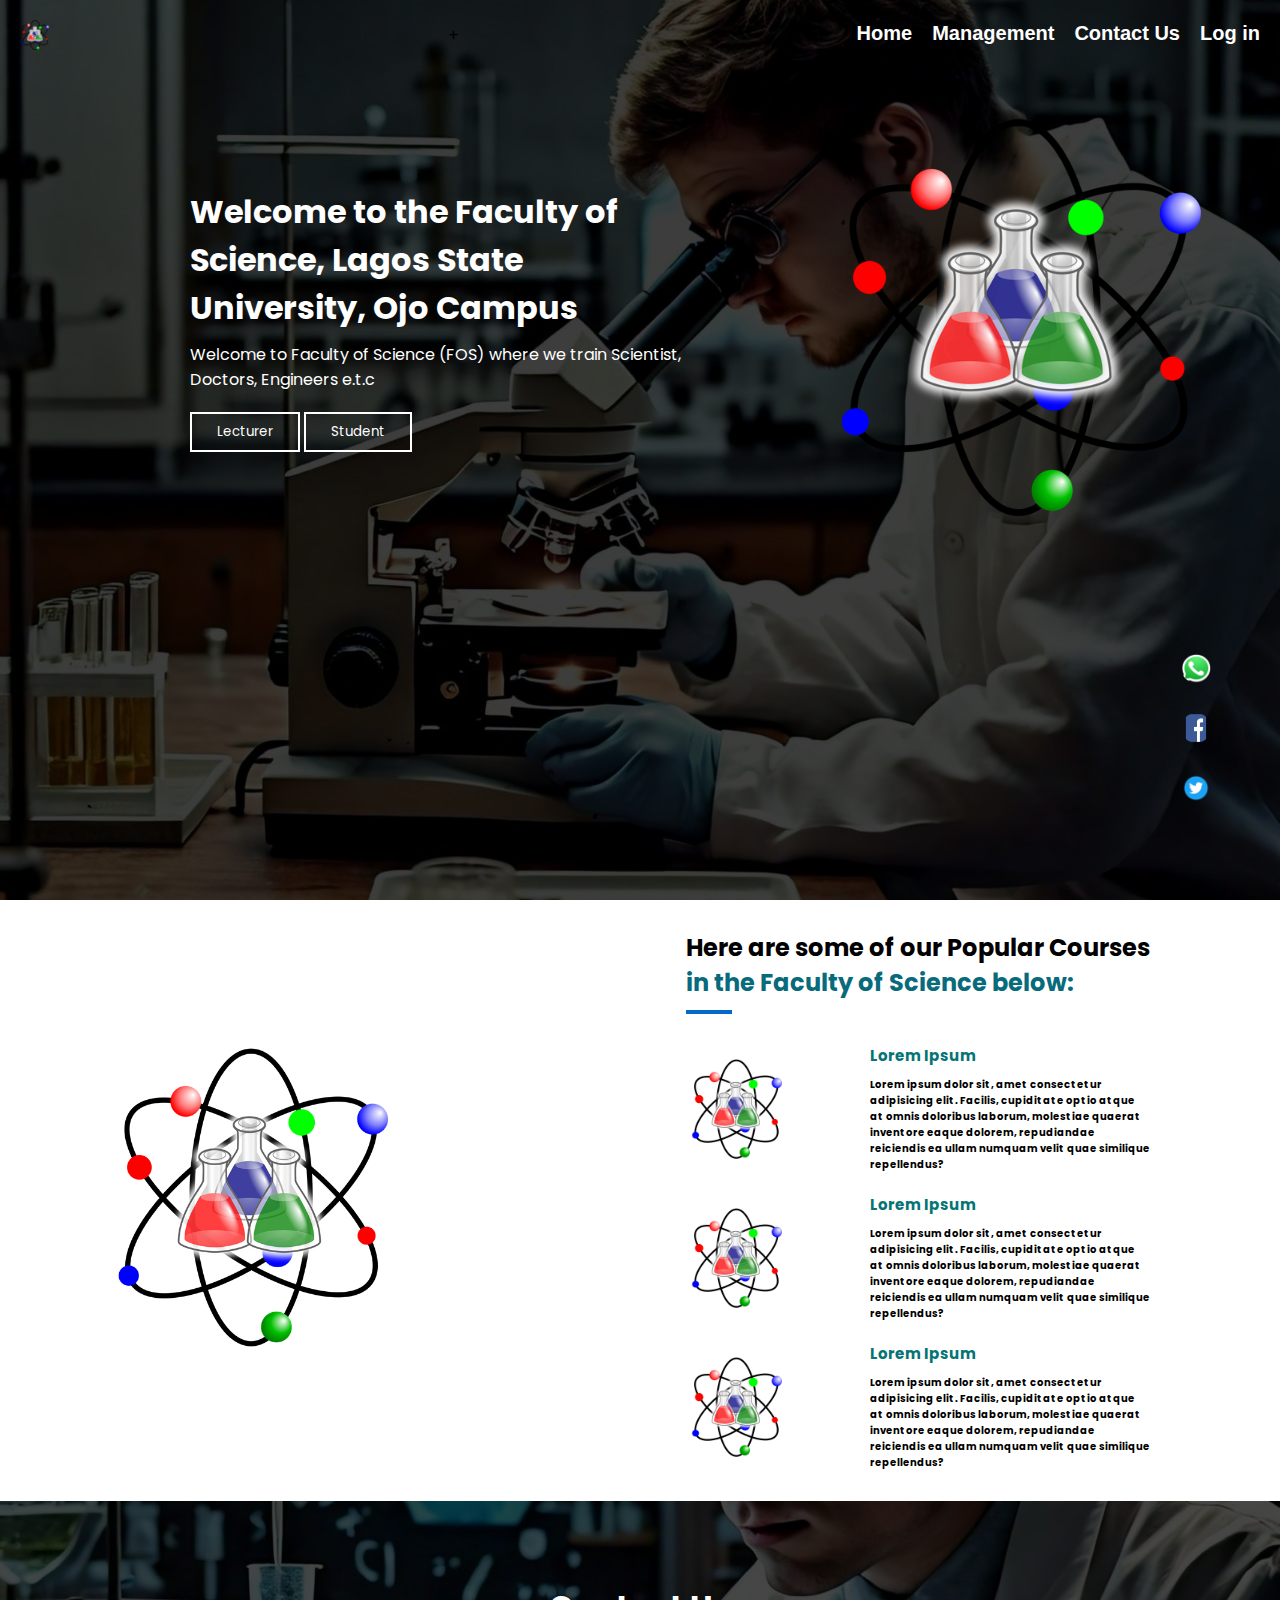
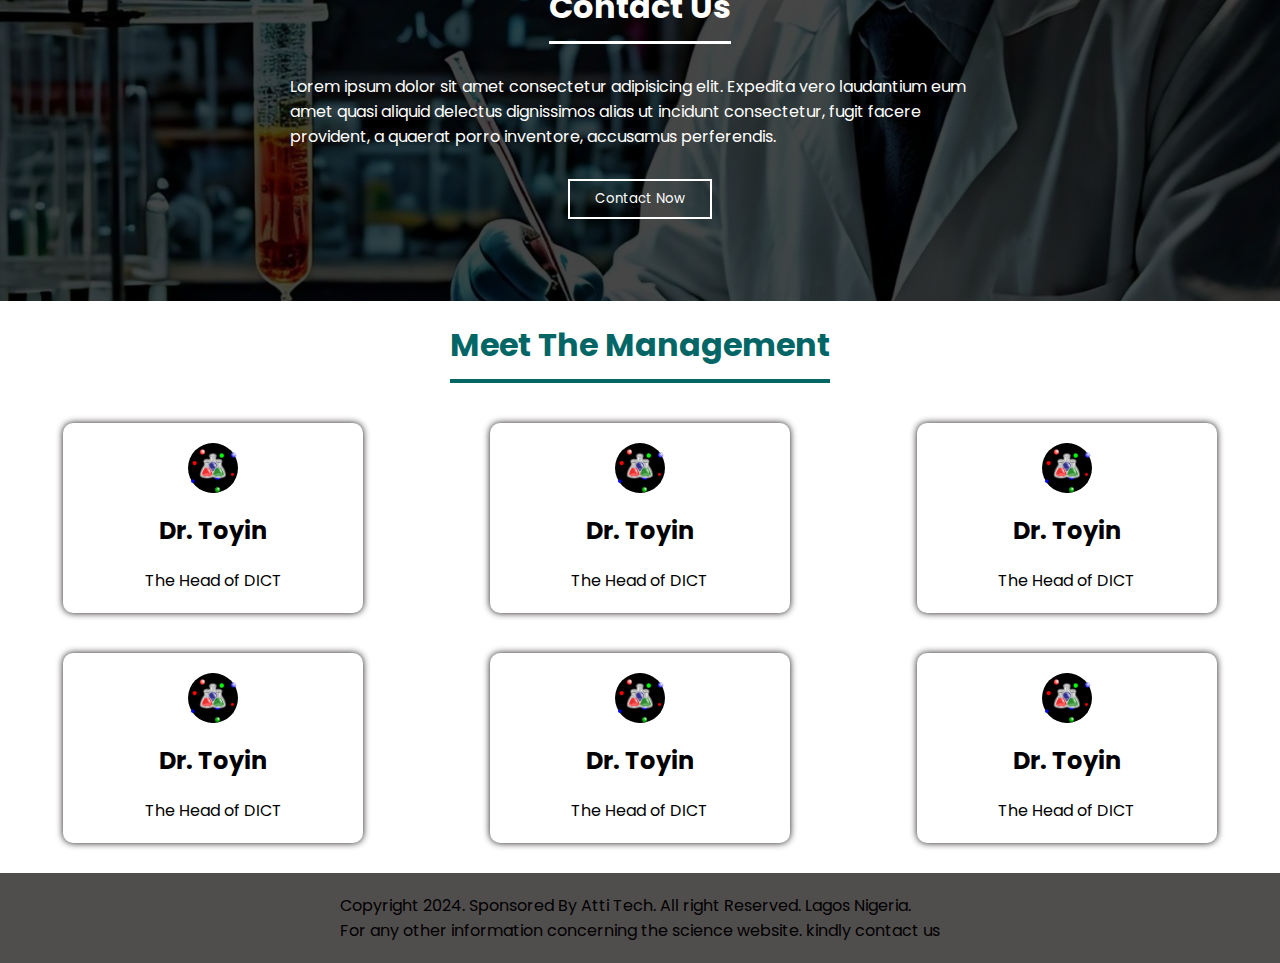
<file: index.html>
<!DOCTYPE html>
<html lang="en">
<head>
    <meta charset="UTF-8">
    <meta name="viewport" content="width=device-width, initial-scale=1.0">
    <title>LASU - Faculty of science</title>
    <link rel="stylesheet" href="style.css">
    <link rel="shortcut icon" href="images/4.png" type="image/x-icon">
    <link rel="stylesheet" href="https://cdnjs.cloudflare.com/ajax/libs/font-awesome/5.15.3/css/all.min.css">
</head>
<body>
    <!-- SIGN UP FORM -->
      <div class="bg-modal">
        <p class="close">+</p>
        <div class="container-cont">
        <div class="container">
            <input type="checkbox" id="flip">
            <div class="cover">
                
              <div class="front">
                <img src="images/1.jpg" alt="">
                <div class="text">
                  <span class="text-1">Every student has a  <br> great Talent</span>
                  <span class="text-2">Joint The Science world now!!</span>
                </div>
              </div>
              <div class="back">
                <!--<img class="backImg" src="images/backImg.jpg" alt="">-->
                <!-- <div class="text">
                  <span class="text-1">Complete miles of journey <br> with one step</span>
                  <span class="text-2">Let's get started</span>
                </div> -->
              </div>
            </div>
            <div class="forms">
                <div class="form-content">
                  <div class="login-form">
                    <div class="title">Login</div>
                  <form action="#">
                    <div class="input-boxes">
                      <div class="input-box">
                        <i class="fas fa-envelope"></i>
                        <input type="text" placeholder="Enter your matric or registeration number" required>
                      </div>
                      <div class="input-box">
                        <i class="fas fa-lock"></i>
                        <input type="password" placeholder="Enter your password" required>
                      </div>
                      <div class="text"><a href="#">Forgot password?</a></div>
                      <div class="button input-box">
                        <input type="submit" value="Submit">
                      </div>
                      <div class="text sign-up-text">Don't have an account? <label for="flip">Signup now</label></div>
                    </div>
                </form>
              </div>
                <div class="signup-form" id="sgn">
                  <div class="title">Signup</div>
                <form action="#">
                    <div class="input-boxes">
                      <div class="input-box">
                        <i class="fas fa-user"></i>
                        <input type="text" placeholder="Enter your matric or registeration number" required>
                      </div>
                      <div class="input-box">
                        <i class="fas fa-envelope"></i>
                        <input type="text" placeholder="Enter your email" required>
                      </div>
                      <div class="input-box">
                        <i class="fas fa-lock"></i>
                        <input type="password" placeholder="Enter your password" required>
                      </div>
                      <div class="button input-box">
                        <input type="submit" value="Submit">
                      </div>
                      <div class="text sign-up-text">Already have an account? <label for="flip">Login now</label></div>
                    </div>
              </form>
            </div>
            </div>
            </div>
          </div>
        </div>
      </div>
    <div class="hero">
        
    <nav class="nav">
        <img src="images/4.png" width="30" height="30">
        <p class="cancel">+</p>

        <ul>
            <li><a href="index.html">Home</a></li>
            <li><a href="#management">Management</a></li>
            <li><a href="#contact">Contact Us</a></li>
            <!-- <li><a href="#sgn" class="lgn">Sign Up</a></li> -->
            <li><a href="#" class="lgn">Log in </a></li>
        </ul>
    </nav>
<div class="hero-cont">
    <div class="ham-menu">
      <div></div>
      <div></div>
      <div></div>
    </div>
    <div class="hero-welcome-text">
        <h1>Welcome to the Faculty of Science, Lagos State University, Ojo Campus</h1>
        <p>Welcome to Faculty of Science (FOS) where we train Scientist, Doctors, Engineers e.t.c </p>
        <div class="buttons">
            <button>Lecturer</button>
            <button>Student</button>
        </div>
    </div>
    <div class="hero-img">
        <img src="images/4.png" width="400" height="400">
    </div>
</div>
</div>
<!-- Some of our Popular Website -->
<div class="popular-cont">
    <div class="course-image">
        <img src="images/4.png" width="300" height="300">
    </div>
<div class="popular-courses">
    <div class="popular-course-heading">
        <h2>Here are some of our Popular Courses <br> <span> in the Faculty of Science below: </span></h2>
        
    </div>
    

    <div class="course-flex-container">
        <div>
            <img src="images/4.png" width="100" height="100">
            <div class="course-text">
                <h2>Lorem Ipsum</h2>
                <p>Lorem ipsum dolor sit, amet consectetur adipisicing elit. Facilis, cupiditate optio atque at omnis doloribus laborum, molestiae quaerat inventore eaque dolorem, repudiandae reiciendis ea ullam numquam velit quae similique repellendus?</p>
            </div>
        </div>
        <div>
            <img src="images/4.png" width="100" height="100">
            <div class="course-text">
                <h2>Lorem Ipsum</h2>
                <p>Lorem ipsum dolor sit, amet consectetur adipisicing elit. Facilis, cupiditate optio atque at omnis doloribus laborum, molestiae quaerat inventore eaque dolorem, repudiandae reiciendis ea ullam numquam velit quae similique repellendus?</p>
            </div>
        
        </div>
        <div>
            <img src="images/4.png" width="100" height="100">
            <div class="course-text">
                <h2>Lorem Ipsum</h2>
                <p>Lorem ipsum dolor sit, amet consectetur adipisicing elit. Facilis, cupiditate optio atque at omnis doloribus laborum, molestiae quaerat inventore eaque dolorem, repudiandae reiciendis ea ullam numquam velit quae similique repellendus?</p>
            </div>
        
        </div>
    </div>
</div>
    
</div>
 <!-- Meet Us -->

 <div class="contact-us" id="contact">
    <h1>Contact Us</h1>

    <p>Lorem ipsum dolor sit amet consectetur adipisicing elit. Expedita vero laudantium eum amet quasi aliquid delectus dignissimos alias ut incidunt consectetur, fugit facere provident, a quaerat porro inventore, accusamus perferendis.

    </p>
    <button>Contact Now</button>
 </div>
 
 <!-- meet the Management -->
 <div class="management" id="management">
    <div>
        <h1>Meet The Management</h1>
    </div>
    <div class="management-staff">
        <div class="each-management-staff">
            <div class="management-image">
                <img src="images/4.png" width="50" height="50">
                
            </div>
            <h2>Dr. Toyin</h2>
                <p>The Head of DICT</p>
        </div>
        <div class="each-management-staff">
            <div class="management-image">
                <img src="images/4.png" width="50" height="50">
                
            </div>
            <h2>Dr. Toyin</h2>
                <p>The Head of DICT</p>
        </div>
        <div class="each-management-staff">
            <div class="management-image">
                <img src="images/4.png" width="50" height="50">
                
            </div>
            <h2>Dr. Toyin</h2>
                <p>The Head of DICT</p>
        </div>
    </div>
    <div class="management-staff">
        <div class="each-management-staff">
            <div class="management-image">
                <img src="images/4.png" width="50" height="50">
                
            </div>
            <h2>Dr. Toyin</h2>
                <p>The Head of DICT</p>
        </div>
        <div class="each-management-staff">
            <div class="management-image">
                <img src="images/4.png" width="50" height="50">
                
            </div>
            <h2>Dr. Toyin</h2>
                <p>The Head of DICT</p>
        </div>
        <div class="each-management-staff">
            <div class="management-image">
                <img src="images/4.png" width="50" height="50">
                
            </div>
            <h2>Dr. Toyin</h2>
                <p>The Head of DICT</p>
        </div>
    </div>
 </div>
   <div class="social-media-cont">
    <div class="whats">
        <a href=""><img src="images/whatsapp.png" width="30" height="30"></a>
    </div>
    <div class="face">
        <a href=""><img src="images/facebook.png" width="30" height="30"></a>
    </div>
    <div class="twitter">
        <a href=""><img src="images/twitter.png" width="30" height="30"></a>
    </div>
   </div>
 <!-- footer -->
 <footer>
    <p>Copyright 2024. Sponsored By Atti Tech. All right Reserved. Lagos Nigeria.</p>
    <p>For any other information concerning the science website. kindly contact us</p>
 </footer>


 <script src="script.js"></script>
</body>
</html>
</file>
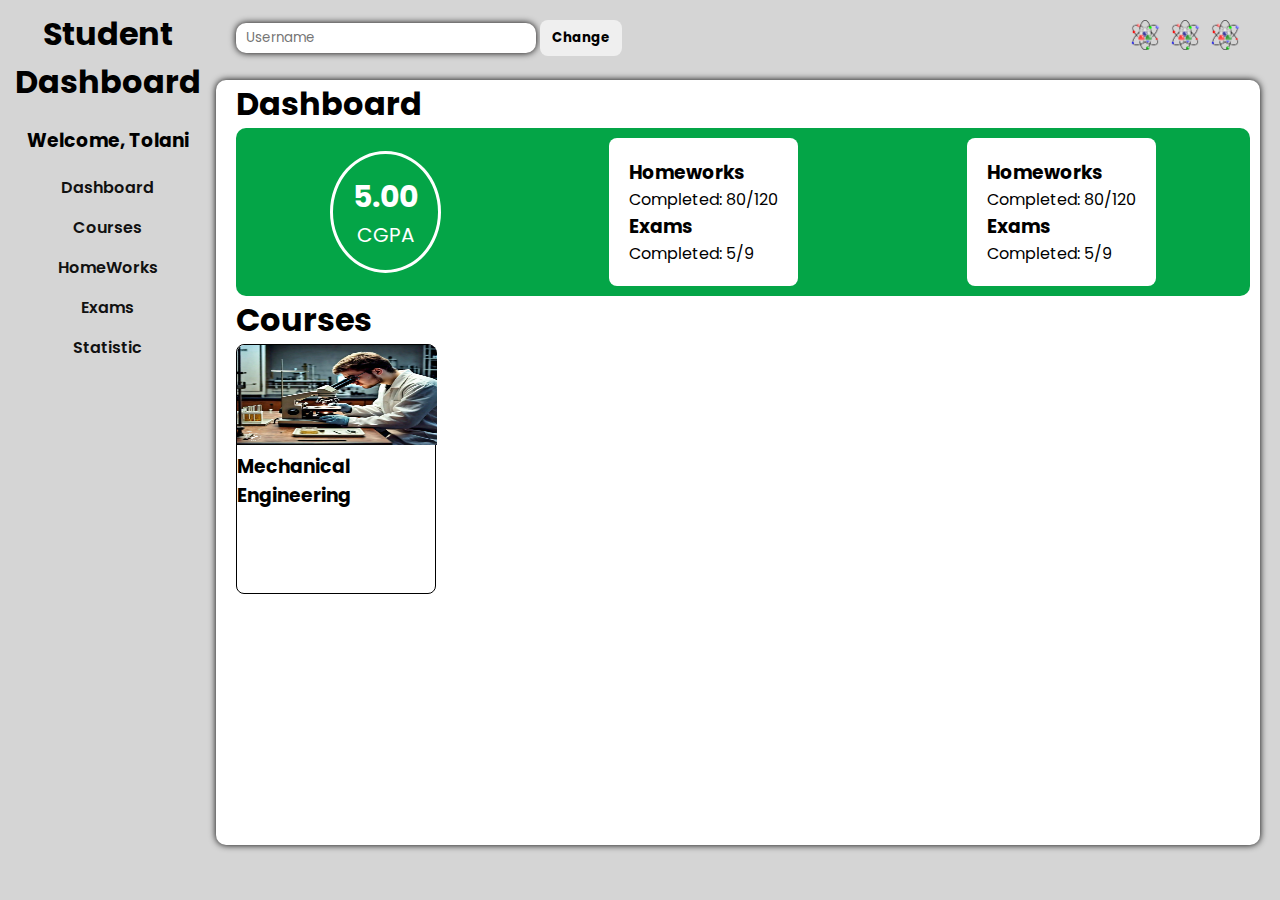
<file: user.html>
<!DOCTYPE html>
<html lang="en">
<head>
    <meta charset="UTF-8">
    <meta name="viewport" content="width=device-width, initial-scale=1.0">
    <title>Student Dashboard</title>
    <link rel="stylesheet" href="style.css">
</head>
<body>
    <div class="body-cont">
        <div class="side-nav">
            <h1>Student Dashboard</h1>
            <h3>Welcome, <span class="input">Tolani</span></h3> 
    
            <ul>
                <li><a href="#">Dashboard</a></li>
                <li><a href="#">Courses</a></li>
                <li><a href="#">HomeWorks</a></li>
                <li><a href="#">Exams</a></li>
                <li><a href="#">Statistic</a></li>
                <!-- <li><a href="#">Dashboard</a></li> -->
            </ul>
        </div>
        <div class="top-nav-cont">

        
        <div class="top-nav">
            <div class="input-username">
                <input type="text" placeholder="Username"> 
            <button>Change</button>
            </div>
             <ul>
                <li><img src="images/4.png" width="30" height="30"></li>
                <li><img src="images/4.png" width="30" height="30"></li>
                <li><img src="images/4.png" width="30" height="30"></li>
             </ul>
             
        </div>
        <div class="dashboard">
            <h1>Dashboard</h1>
            <div class="dashboard-dash">
                <div class="circle"> 
                    <h2>5.00</h2>
                    <p>CGPA</p>
                </div>
                <div class="square">
                    <div class="home">
                        <h3>Homeworks</h3>
                    <p>Completed: 80/120</p>
                    </div>
                    <div class="exam">
                        <h3>Exams</h3>
                    <p>Completed: 5/9</p>
                    </div>
                </div>
                <div class="square">
                    <div class="home">
                        <h3>Homeworks</h3>
                    <p>Completed: 80/120</p>
                    </div>
                    <div class="exam">
                        <h3>Exams</h3>
                    <p>Completed: 5/9</p>
                    </div>
                </div>
            </div>
            <div class="courses">
                <h1>Courses</h1>
                <div class="courses-img-box">
                    <div class="img">
                        <img src="images/2.jpg" width="200" height="100">

                    </div>
                    <h3>Mechanical Engineering</h3>
                </div>
            </div>
        </div>
        </div>
    </div>
</body>
</html>
</file>
<file: style.css>
/* Google Font Link */
@import url('https://fonts.googleapis.com/css2?family=Poppins:wght@200;300;400;500;600;700&display=swap');
*{
    padding: 0;
    margin: 0;
    box-sizing: border-box;
    font-family: "Poppins" , sans-serif;
}
body{
    min-height: 100vh;
    scroll-behavior: smooth;
}
nav{
    display: flex;
    justify-content: space-between;
    align-content: center;
    align-items: center;
    padding: 20px;
    
    
}
nav ul{
    display: flex;
    flex-direction: row;
    justify-content: flex-end;
    gap: 20px;
}
nav ul li{
    /* gap: 10px; */
    list-style: none;
}
nav ul li a{
    text-decoration: none;
    color: #fff;
    font-size: 20px;
    font-weight: bold;
    font-family: 'Gill Sans', 'Gill Sans MT', Calibri, 'Trebuchet MS', sans-serif;

}
nav ul li a::after{
    content: "";
    display: block;
    width: 0%;
    height: 2px;
    background-color: #fff;
    transition: all 300ms ease-in-out;
}
nav ul li a:hover::after{
    width: 110%;
}
/* SIGN YUP FORM */
.bg-modal{
    position: absolute;
    z-index: 5;
    right: 0;
    background-color: #000000e8;
    height: 100vh;
    width: 100vw;
    display: none;
    justify-content: center;
    align-items: center;
    align-content: center;
}
.close{
    color: #fff;
    font-size: 53px;
    position: absolute;
    top: 0;
    right: 0;
    transform: rotate(45deg);
    z-index: 500;
    cursor: pointer;
}
/* .container-cont{
    min-height: 100vh;
    display: flex;
    align-items: center;
    justify-content: center;
    background: #7d2ae8;
    padding: 30px;
    height: 60vh;

  } */
  .container{
    position: relative;
    max-width: 850px;
    width: 300%;
    background: #fff;
    padding: 40px 30px;
    box-shadow: 0 5px 10px rgba(0,0,0,0.2);
    perspective: 2700px;
    opacity: 0;
    animation: formanime 3s ease forwards;
  }
  @keyframes formanime {
    from{
        opacity: 0;
    }
    to{
       opacity: 1;
    }
    
  }
  .container .cover{
    position: absolute;
    top: 0;
    left: 50%;
    height: 100%;
    width: 50%;
    z-index: 98;
    transition: all 1s ease;
    transform-origin: left;
    transform-style: preserve-3d;
  }
  .container #flip:checked ~ .cover{
    transform: rotateY(-180deg);
  }
   .container .cover .front,
   .container .cover .back{
    position: absolute;
    top: 0;
    left: 0;
    height: 100%;
    width: 100%;
  }
  .cover .back{
    transform: rotateY(180deg);
    backface-visibility: hidden;
  }
  .container .cover::before,
  .container .cover::after{
    content: '';
    position: absolute;
    height: 100%;
    width: 100%;
    background: #7d2ae8;
    opacity: 0.5;
    z-index: 12;
  }
  .container .cover::after{
    opacity: 0.3;
    transform: rotateY(180deg);
    backface-visibility: hidden;
  }
  .container .cover img{
    position: absolute;
    height: 100%;
    width: 100%;
    object-fit: cover;
    z-index: 10;
  }
  .container .cover .text{
    position: absolute;
    z-index: 130;
    height: 100%;
    width: 100%;
    display: flex;
    flex-direction: column;
    align-items: center;
    justify-content: center;
  }
  .cover .text .text-1,
  .cover .text .text-2{
    font-size: 26px;
    font-weight: 600;
    color: #fff;
    text-align: center;
  }
  .cover .text .text-2{
    font-size: 15px;
    font-weight: 500;
  }
  .container .forms{
    height: 100%;
    width: 100%;
    background: #fff;
  }
  .container .form-content{
    display: flex;
    align-items: center;
    justify-content: space-between;
  }
  .form-content .login-form,
  .form-content .signup-form{
    width: calc(100% / 2 - 25px);
  }
  .forms .form-content .title{
    position: relative;
    font-size: 24px;
    font-weight: 500;
    color: #333;
  }
  .forms .form-content .title:before{
    content: '';
    position: absolute;
    left: 0;
    bottom: 0;
    height: 3px;
    width: 25px;
    background: #7d2ae8;
  }
  .forms .signup-form  .title:before{
    width: 20px;
  }
  .forms .form-content .input-boxes{
    margin-top: 30px;
  }
  .forms .form-content .input-box{
    display: flex;
    align-items: center;
    height: 50px;
    width: 100%;
    margin: 10px 0;
    position: relative;
  }
  .form-content .input-box input{
    height: 100%;
    width: 100%;
    outline: none;
    border: none;
    padding: 0 30px;
    font-size: 16px;
    font-weight: 500;
    border-bottom: 2px solid rgba(0,0,0,0.2);
    transition: all 0.3s ease;
  }
  .form-content .input-box input:focus,
  .form-content .input-box input:valid{
    border-color: #7d2ae8;
  }
  .form-content .input-box i{
    position: absolute;
    color: #7d2ae8;
    font-size: 17px;
  }
  .forms .form-content .text{
    font-size: 14px;
    font-weight: 500;
    color: #333;
  }
  .forms .form-content .text a{
    text-decoration: none;
  }
  .forms .form-content .text a:hover{
    text-decoration: underline;
  }
  .forms .form-content .button{
    color: #fff;
    margin-top: 40px;
  }
  .forms .form-content .button input{
    color: #fff;
    background: #7d2ae8;
    border-radius: 6px;
    padding: 0;
    cursor: pointer;
    transition: all 0.4s ease;
  }
  .forms .form-content .button input:hover{
    background: #5b13b9;
  }
  .forms .form-content label{
    color: #5b13b9;
    cursor: pointer;
  }
  .forms .form-content label:hover{
    text-decoration: underline;
  }
  .forms .form-content .login-text,
  .forms .form-content .sign-up-text{
    text-align: center;
    margin-top: 25px;
  }
  .container #flip{
    display: none;
  }
  @media (max-width: 730px) {
    .container .cover{
      display: none;
    }
    .form-content .login-form,
    .form-content .signup-form{
      width: 100%;
    }
    .form-content .signup-form{
      display: none;
    }
    .container #flip:checked ~ .forms .signup-form{
      display: block;
    }
    .container #flip:checked ~ .forms .login-form{
      display: none;
    }
  }
/* sign up form ends */
.hero{
    background-color: rgba(0, 0, 0, 0.76);
    min-height: 100vh;
}
.hero::before{
    content: "";
    position: absolute;
    width: 100%;
    min-height: 100vh;
    background-image: url(images/2.jpg);
    background-size: cover;
    background-position: center;
    background-repeat: no-repeat;
    /* filter: blur(5px); */
    z-index: -1;
}
.hero-cont{
    display: flex;
    flex-direction: row;
    justify-content: space-around;
    align-content: center;
    align-items: center;
    min-height: 500px;
    /* border: 1px solid white; */
}
.hero-welcome-text{
    /* margin: 200px 200px 200px 50px; */
    color: #fff;
    max-width: 500px;
}
.hero-welcome-text p{
    margin-top: 10px;
}
.hero-cont button{
    margin-top: 20px;
    background-color: transparent;
    border: 2px solid white;
    color: white;
    padding: 8px 25px;
    cursor: pointer;
}
.hero-img img{
    animation: heroanime 10s ease infinite;
}
@keyframes heroanime {
    0%{
        margin-top: 70px;
    }
    25%{
        margin-top: 0;
    }
    75%{
      margin-top: 70px;
    }
    100%{
      margin-top: 0;
    }
}
.popular-cont{
    display: flex;
    flex-direction: row;
    justify-content: space-between;
    align-items: center;
    align-content: center;
    /* border: 1px solid; */
    padding-right: 100px;
    padding-left: 100px;
}
.popular-courses{
    margin: 30px 30px 30px 150px;
}
.popular-courses span{
    color: rgb(8, 107, 124);
}
.popular-courses span::after{
    content: "";
    display: block;
    width: 10%;
    height: 4px;
    background-color: rgb(4, 106, 202);
    margin-top: 10px;
}
.course-flex-container{
    display: flex;
    flex-direction: column;
    justify-content: space-around;
    align-items: left;
    align-content: center;
    max-width: 500px;
    gap: 20px;
    margin-top: 30px;
}

.course-flex-container div{
    display: flex;
    flex-direction: row;
    justify-content: space-between;
    align-content: center;
    align-items: center;
}
.course-flex-container div .course-text{
    display: flex;
    flex-direction: column;
    max-width: 300px;
    align-items: flex-start;
    align-content: flex-start;
    justify-content: flex-start;
    /* border: 1px solid; */
    font-family: 'Trebuchet MS', 'Lucida Sans Unicode', 'Lucida Grande', 'Lucida Sans', Arial, sans-serif;
    font-size: 10px;
    font-weight: bold;
    padding-left: 20px;
}
.course-flex-container div .course-text h2{
    color: rgb(5, 116, 116);
    margin-bottom: 10px;
}
/* contact us section */

.contact-us{
    background-color: rgba(0, 0, 0, 0.726);
    height: 400px;
    color: white;
    display: flex;
    gap: 30px;
    flex-direction: column;
    justify-content: center;
    align-items: center;
    align-content: center;
    font-family: 'Segoe UI', Tahoma, Geneva, Verdana, sans-serif;
}
.contact-us::before{
    content: "";
    position: absolute;
    width: 100%;
    min-height: 400px;
    background-image: url(images/3.jpg);
    background-size: cover;
    background-position: center;
    background-repeat: no-repeat;
    /* filter: blur(5px); */
    z-index: -1;
}
.contact-us h1{
    color: white;
}
.contact-us h1::after{
    content: "";
    display: block;
    width: 100%;
    height: 3px;
    background-color: white;
    margin-top: 10px;
}
.contact-us p{
    max-width: 700px;
    /* margin-top: 10px; */
}
.contact-us button{
    background-color: transparent;
    border: 2px solid white;
    color: white;
    padding: 8px 25px;
    cursor: pointer;
}
/* Management  */
.management{
    display: flex;
    flex-direction: column;
    justify-content: space-around;
    align-items: center;
    /* align-content: center; */
    margin-top: 20px;
    /* border: 1px solid; */
}
.management h1{
    color: rgb(3, 102, 102);
    /* margin-bottom: 20px; */
}
.management h1::after{
    content: "";
    display: block;
    width: 100%;
    height: 4px;
    background-color: rgb(3, 102, 102);
    margin-top: 10px;
}
.management-staff{
    display: flex;
    flex-direction: row;
    /* gap: 30px; */
    width: 100%;
    justify-content: space-around;
    margin-top: 30px;
    /* border: 1px solid; */
}
.each-management-staff{
    display: flex;
    flex-direction: column;
    gap: 20px;
    justify-content: center;
    align-items: center;
    align-content: center;
    border-radius: 10px;
    box-shadow: 0px 0px 7px rgb(29, 22, 22);
    padding: 20px;
    margin-top: 10px;
    width: 300px;
}
.management-image{
    background-color: black;
    border-radius: 50%;
    height: 50px;
    width: 50px;
}
.social-media-cont{
    display: flex;
    flex-direction: column;
    align-self: center;
    align-content: center;
    position: fixed;
    bottom: 10%;
    right: 5%;
    /* margin-right: 30px; */
    /* right: 75%; */
    gap: 20px;
}
.social-media-cont img{
    cursor: pointer;
    border-radius: 50%;
}
.social-media-cont div{
    /* background-color: black; */
    height: 40px;
    width: 40px;
    border-radius: 50%;
    display: flex;
    justify-content: center;
    align-items: end;
    align-content: end;
}
Rotating Images
.rotate-img{
    position: absolute;
    top: 50%;
    left: 50%;
    transform: translate(-50%, -50%);
    display: block;
    animation: myanime 7s forwards infinite;
}
@keyframes myanime {
    0%{
        transform: rotate(0deg);
    }
    25%{
        /* transform: rotate(90deg); */
    }
    75%{
        /* transform: rotate(180deg); */
    }
    100%{
        transform: rotate(360deg);
    }
}
footer{
    margin-top: 30px;
    display: grid;
    place-content: center;
    background-color: #504d4d;
    padding: 20px;
    /* width: 100vw; */
}










@media (max-width: 900px) {
  nav{
    /* margin-top: 50px; */
    display: none;
    flex-direction: column;
    justify-content: space-around;
    /* gap: 20px; */
    background-color: black;
    height: 100vh;
    width: 100vw;
    position: absolute;
    z-index: 999;
    animation: mobile 3s ease alternate;
  }
  @keyframes mobile {
    from{
      opacity: 0;
    }
    to{
      opacity: 1;
    }
  }

  nav ul{
    display: flex;
    flex-direction: column;
  }
  .cancel{
    transform: rotate(45deg);
    font-size: 53px;
    color: #fff;
    position: absolute;
    top: 10px;
    right: 10px;
  }
  .hero-cont{
    min-height: 100vh;
    display: flex;
    flex-direction: column-reverse;
    justify-content: center;
    align-items: center;
    align-content: center;
    border: 1px solid;
  }
  .hero-img img{
    width: 100px;
    height: 100px;
    animation: heroanime 10s ease infinite;

  }
@keyframes heroanime {
    0%{
        margin-left: 70px;
        /* transform: rotate(45deg); */
    }
    25%{
        margin-left: 0;
    }
    75%{
      margin-left: 70px;
    }
    100%{
      margin-left: 0;
      /* transform: rotate(360deg); */
    }
}

  .popular-cont{
    display: flex;
    flex-direction: column;
    justify-content: center;
    align-items: center;
    align-content: center;
  }
   .management-staff{
    display: flex;
    flex-direction: column;
    justify-content: center;
    align-items: center;
    align-content: center;
   }
   .contact-us{
    display: flex;
    flex-direction: column;
    justify-content: center;
    align-items: center;
    align-content: center;
    padding-left: 40px;
    text-align: center;
   }
   .ham-menu{
    display: flex;
    flex-direction: column;
    gap: 2px;
    width: 20px;
    height: 20px;
    position: absolute;
    top: 20px;
    right: 20px;
    cursor: pointer;
    z-index: 200;
   }
   .ham-menu div{
    background-color: #fff;
    height: 10px;
    width: 25 px;
    border-radius: 5px;
    cursor: pointer;
   }
}




/* User admin page  */
.body-cont{
  display: flex;
  flex-direction: row;
  justify-content: space-between;
  /* align-items: center; */
  align-content: center;
  background-color: #d5d5d5;
}
.side-nav{
  padding: 10px;
  display: flex;
  flex-direction: column;
  justify-content: flex-start;
  align-items: center;
  align-content: center;
  text-align: center;
  gap: 20px;
  width: 20%;
  height: 100vh;
  background-color: #d5d5d5;
}
.side-nav ul{
  display: flex;
  flex-direction: column;
  align-items: left;
  align-content: center;
  justify-content: space-between;
  gap: 15px;
}
.side-nav ul li{
  list-style: none;
}
.side-nav ul li a{
  text-decoration: none;
  color: #111111;
  font-weight: 600;
}
.top-nav-cont{
  display: flex;
  flex-direction: column;
  /* border: 1px solid; */
  width: 100%;
  padding: 0 20px 20px 0;
}
.top-nav{
  display: flex;
  flex-direction: row;
  justify-content: space-between;
  /* border: 1px solid; */
  padding: 20px;
  width: 100%;
  height: 80px;
  background-color: #d5d5d5;
}
.top-nav .input-username input{
  border: none;
  outline: none;
  background-color: #fff;
  box-shadow: 0px 0px 7px #030101;
  height: 30px;
  padding: 10px;
  width: 300px;
  border-radius: 10px;
}
.top-nav .input-username button{
  padding: 8px 12px;
  font-weight: bold;
  color: black;
  transition: all .5s ease-in-out;
  cursor: pointer;
  border-radius: 8px;
  border: none;
}
.top-nav .input-username button:hover{
  color: white;
  background-color: black;
}
.top-nav ul{
  display: flex;
  gap: 10px;
}
.top-nav li{
  list-style: none;
}
.dashboard{
  box-shadow: 0px 0px 7px #000;
  border-radius: 10px;
  padding-left: 20px;
  padding-right: 10px;
  background-color: #fff;
  height: 85vh;
}
.dashboard-dash{
  display: flex;
  flex-direction: row;
  justify-content: space-around;
  align-content: center;
  align-items: center;
  background-color: #04a547;
  padding: 10px;
  border-radius: 10px;
}
.dashboard-dash .circle{
  border-radius: 50%;
  background-color: transparent;
  border: 3px solid #fff;
  padding: 2%;
  font-size: 20px;
  display: flex;
  flex-direction: column;
  justify-content: center;
  align-items: center;
  align-content: center;
  color: white;
}
.dashboard-dash .square{
  color: #000;
  background-color: #fff;
  border-radius: 8px;
  padding: 20px;
}
.courses-img-box{
  border: 1px solid #000;
  border-radius: 8px;
  width: 200px;
  height: 250px;
}
.courses-img-box img{
  border-top-left-radius: 8px;
  border-top-right-radius: 8px;
  /* width: 200px; */

}
</file>
